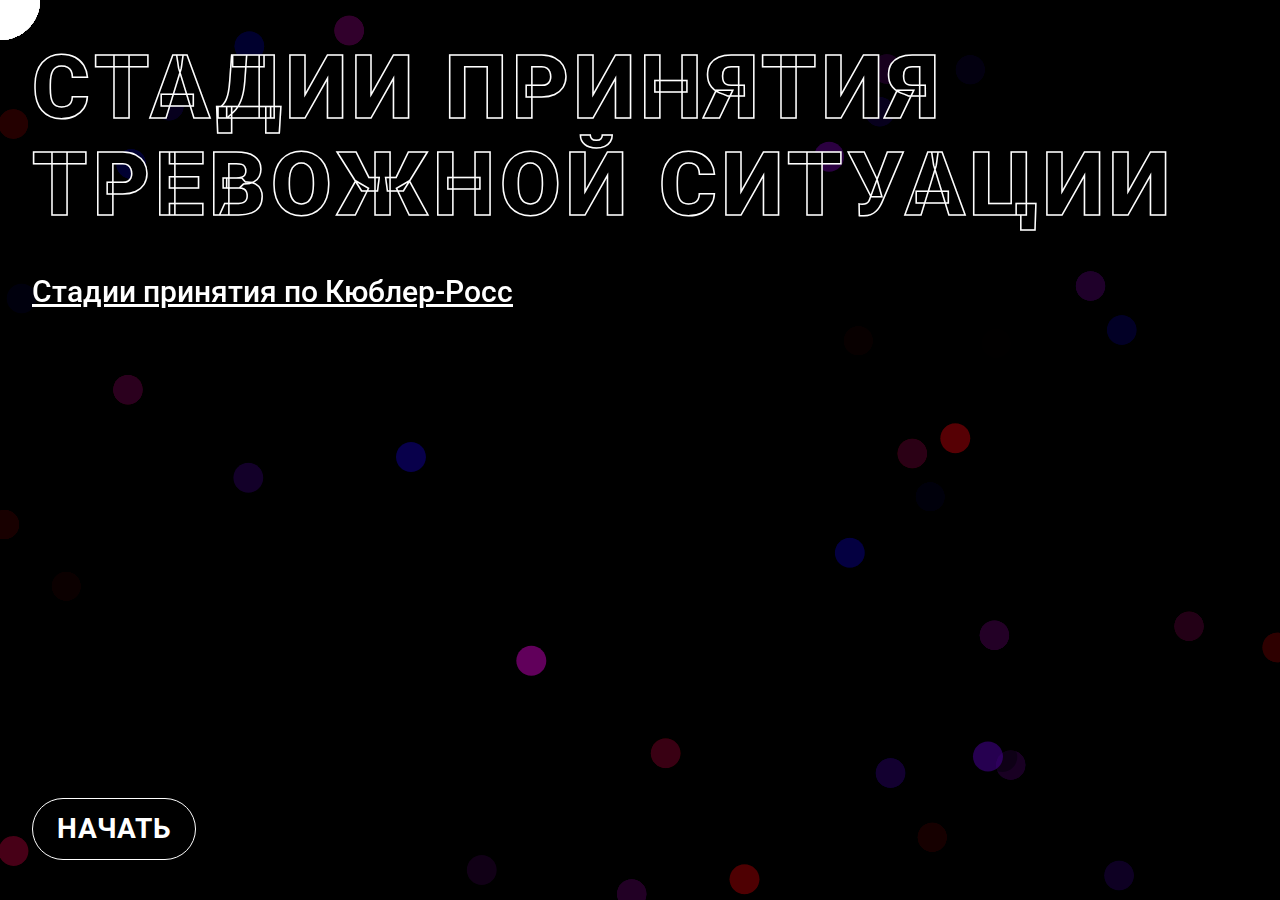
<file: index.html>
<!DOCTYPE html>
<html lang="ru">
<head>
    <meta charset="UTF-8">
    <meta name="viewport" content="width=device-width, initial-scale=1.0">
    <title>Стадии принятия тревожной ситуации</title>
    <link rel="stylesheet" href="styles/index.css">
</head>
<body>
    <div class="content is-index">
        <h1>Стадии принятия<br />тревожной ситуации</h1>
        <h2>
            <a href="https://orgdev.ru/%D0%BF%D1%8F%D1%82%D1%8C-%D1%81%D1%82%D0%B0%D0%B4%D0%B8%D0%B9-%D0%BC%D0%BE%D0%B4%D0%B5%D0%BB%D0%B8-%D0%BA%D1%8E%D0%B1%D0%BB%D0%B5%D1%80-%D1%80%D0%BE%D1%81%D1%81-a23512a83e4a" target="_blank">Стадии принятия по Кюблер-Росс</a>
        </h2>
        <a class="btn" href="pages/warmup.html">Начать</a>
    </div>
    <script>
        // Документация: https://learn.javascript.ru/localstorage
        // https://developer.mozilla.org/ru/docs/Web/API/Window/localStorage
        // кол-во выполненых упражнений
        localStorage.setItem('exCount', 1);
        // кол-во выполненых сетов
        localStorage.setItem('setCount', 1);
        // номер текущего сета
        localStorage.setItem('setExercise', 0);
        // счетчики выполненых упражнений в сете
        localStorage.setItem('setExCount1', 1);
        localStorage.setItem('setExCount2', 1);
    </script>

    <div id="canvas"></div>
    <script src="js/p5.min.js"></script>
    <script src="js/sketch.js"></script>
</body>
</html>
</file>
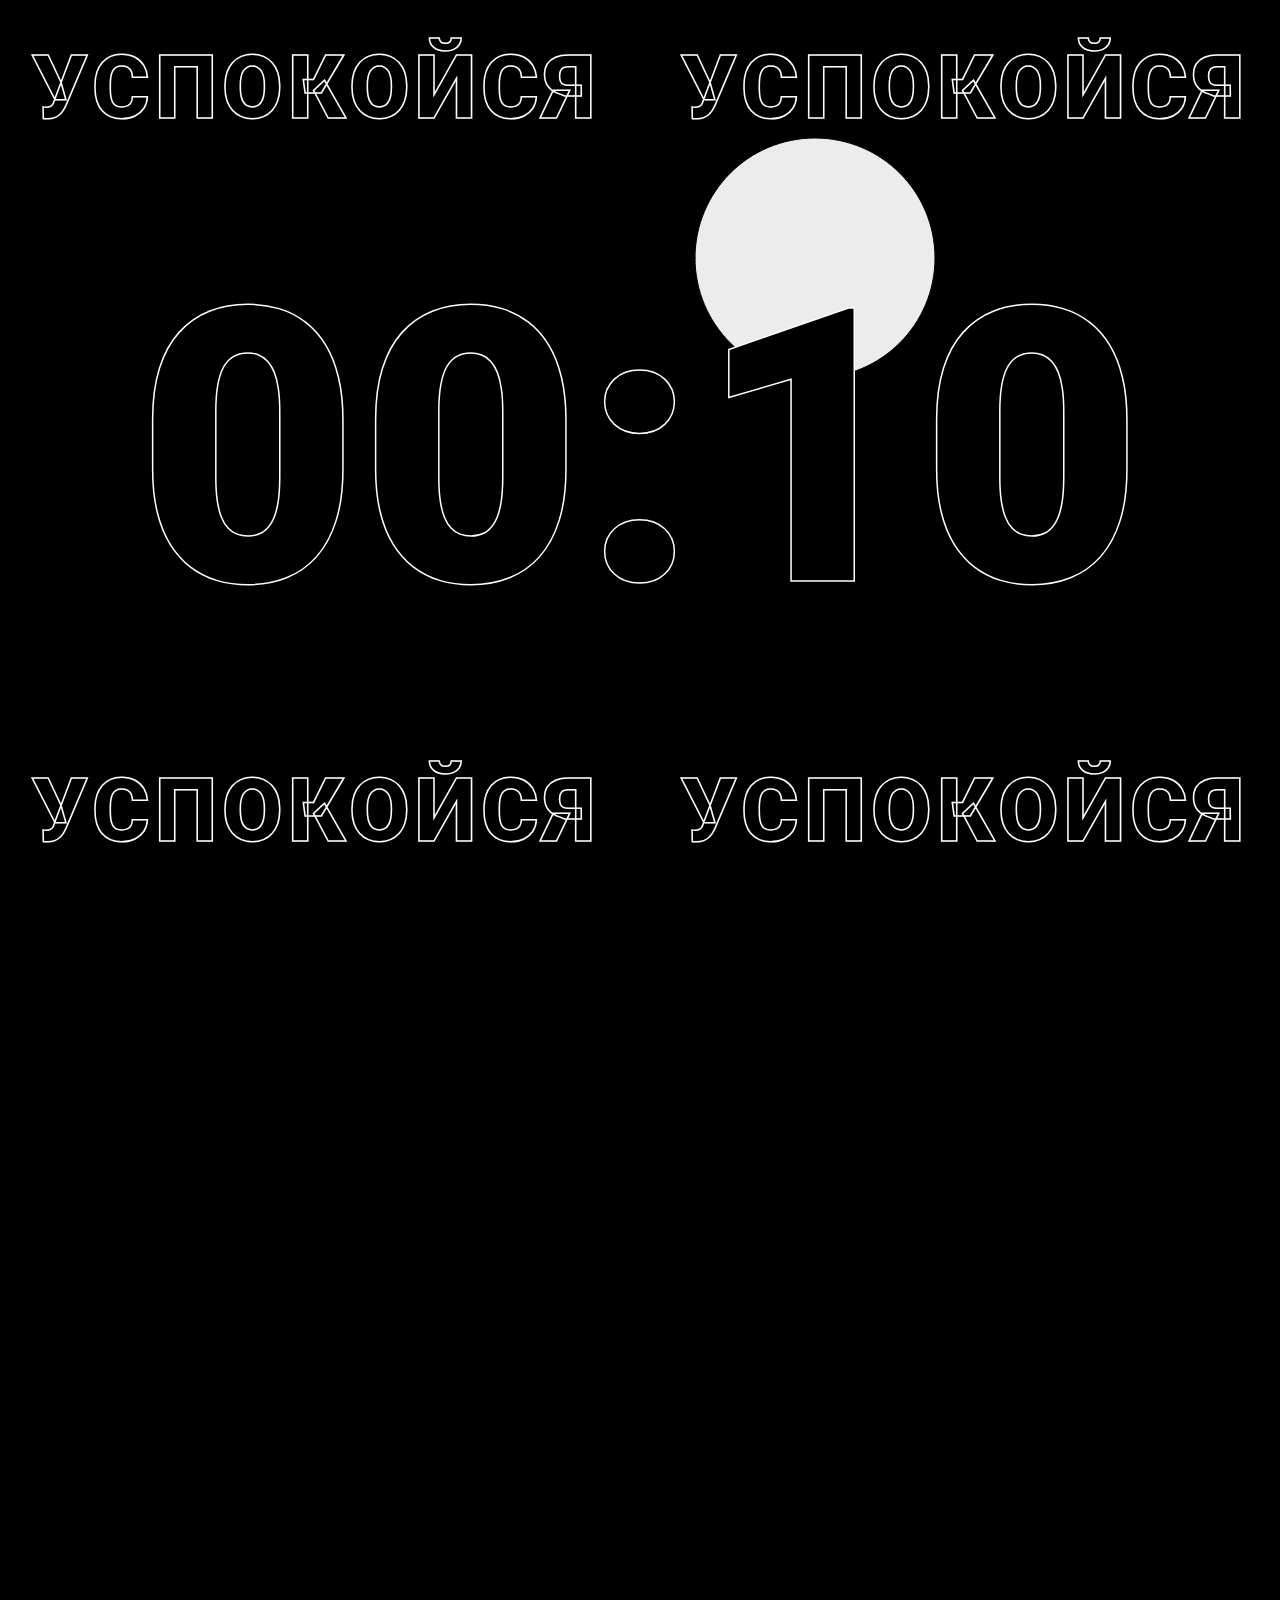
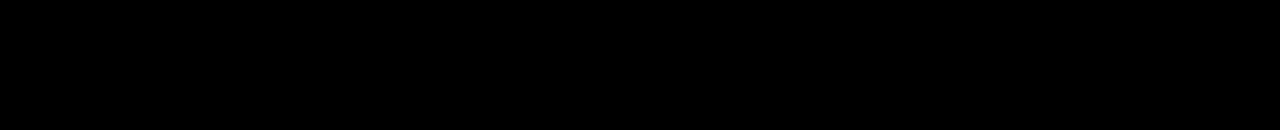
<file: pages/rest.html>
<!DOCTYPE html>
<html lang="ru">

<head>
    <meta charset="UTF-8">
    <meta name="viewport" content="width=device-width, initial-scale=1.0">
    <title>Тренировки менталки</title>
    <script src="../js/easytimer.min.js"></script>
    <script src="../js/progressbar.min.js"></script>
    <link rel="stylesheet" href="../styles/index.css">
</head>

<body>
    <div class="content">
        <h1>Успокойся</h1>
        <h1 class="is-right">Успокойся</h1>
        <h1 class="is-right is-bottom">Успокойся</h1>
        <h1 class="is-bottom">Успокойся</h1>

        <div class="progress-wrapper">
            <div id="timer"></div>
            <div id="bar"></div>
        </div>
    </div>

    <script src="../js/countdown.js"></script>

    <div id="canvas"></div>
    <script src="../js/p5.min.js"></script>
    <script src="../js/sketch1.js"></script>
</body>

</html>
</file>
<file: styles/index.css>
@import 'reset.css';
@import url('https://fonts.googleapis.com/css2?family=Roboto:wght@300;400;500;900&display=swap');

* {
    box-sizing: border-box;
    user-select: none;
}

#bar {
    width: 200vw;
    transition: 1000ms all linear;
}

#timer {
    position: absolute;
    margin: auto;
    font-size: 30vw;
    font-weight: 900;
    -webkit-text-stroke: 1.5px white;
    -webkit-text-fill-color: black;
    z-index: 10;
}

body {
    font-family: Roboto, sans-serif;
    background-color: black;

}

body.is-flexible {
    overflow: auto;
}

.content {
    display: flex;
    justify-content: space-between;
    flex-flow: column;
    min-height: 100vh;
    padding: 24px 56px 40px 32px;
    position: relative;
}

.content.is-index {
    display: block;
}

h1 {
    font-weight: 900;
    font-size: 88px;
    line-height: 1.1;
    letter-spacing: 5px;
    text-transform: uppercase;
    -webkit-text-stroke: 1.5px white;
    -webkit-text-fill-color: black;
    padding-bottom: 40px;
    padding-top: 16px;
}

.is-right {
    position: absolute;
    right: 32px;
}

.is-bottom {
    position: absolute;
    bottom: 0;
}

h2 {
    font-size: 30px;
    line-height: 1.2;
    padding-bottom: 48px;
    font-weight: 500;
    color: white;
}

h2 span:last-child {
    padding-left: 48px;
}

h2 a {
    color: inherit;
}

h2 a:hover {
    color: red;
}

h3 {
    font-size: 22px;
    line-height: 1.4;
    padding-bottom: 16px;
    font-weight: 500;
    color: white;
}

p {
    padding-bottom: 24px;
    font-weight: 300;
    font-size: 22px;
    line-height: 1.4;
    color: white;
}

ul {
    list-style: circle inside;
    padding-left: 8px;
    font-size: 24px;
    font-weight: 300;
    color: white;
}

li {
    line-height: 1.4;
    padding-bottom: 16px;
    color: white;
}

.btn {
    font-weight: bold;
    font-size: 28px;
    line-height: 1;
    letter-spacing: 1px;
    text-transform: uppercase;

    padding: 16px 24px;
    color: #000000;
    border: 1px solid white;
    border-radius: 42px;
    text-decoration: none;
    position: fixed;
    bottom: 40px;
    left: 32px;
    color: white;
    background: black;
    cursor: default;
}

.btn.is-right {
    left: unset;
    right: 56px;
}

.btn:hover {
    color: red;
    border: 1px solid red;
}

.info {
    border: 1px solid #000000;
    padding: 24px 96px 24px 16px;
    display: inline-flex;
    flex-flow: column;
    background: black;
    box-shadow: 16px 16px rgba(0, 0, 0, 0.1);
    max-width: 960px;
    overflow: hidden;
}

.progress-wrapper {
    display: flex;
    justify-content: center;
    align-items: center;
    transform: translate(-50%, -50%);
    position: absolute;
    top: 50%;
    left: 50%;
}

#canvas {
    position: fixed;
    top: 0;
    left: 0;
    z-index: -1;
}
@media (max-width: 1023px) {
    .content {
        padding: 24px 38px 40px 32px;
    }

    h1 {
        /* font-size: 88px; */
        font-size: 9.2vw;
        padding-bottom: 40px;
        padding-top: 16px;
        /* text-align: center; */
    }

    h2 {
        font-size: 30px;
        font-size: 4vw;
        padding-bottom: 48px;
    }
    h2 span:last-child {
        padding-left: 48px;
    }

    h3 {
        font-size: 22px;
        font-size: 2.85vw;
        padding-bottom: 16px;
    }

    p {
        padding-bottom: 24px;
        font-size: 2.85vw;
    }

    ul {
        padding-left: 8px;
        font-size: 24px;
        font-size: 2.9vw;
    }

    li {
        padding-bottom: 16px;
    }

    .info {
        padding: 24px 5vw 24px 16px;
    }

    .btn {
        position: static;
        transform: translateX(-20%);

    }
}

@media (max-width: 414px) {
    .content {
        padding: 40px 10px 60px 10px;
    }

    h1 {
        /* font-size: 88px; */
        font-size: 8.4vw;
        padding-bottom: 20px;
        padding-top: 16px;
        text-align: center;
        -webkit-text-stroke: 1.5px rgb(255, 255, 255);
    }

    .is-left {
        position: absolute;
        left: 15px;

    }

    .is-right {
        position: absolute;
        right: 15px;
        display: none;
    }

    .is-bottom {
        position: absolute;
        bottom: 40px;
    }

    h2 {
        font-size: 30px;
        font-size: 5.8vw;
        padding-bottom: 30px;
        text-align: center;
    }
    h2 span:last-child {
        padding-left: 48px;
    }

    h3 {
        font-size: 22px;
        font-size: 5vw;
        padding-bottom: 10px;
    }

    p {
        padding-bottom: 20px;
        font-size: 4.2vw;
    }

    ul {
        padding-left: 8px;
        font-size: 24px;
        font-size: 5vw;
    }

    li {
        padding-bottom: 16px;
    }

    .info {
        padding: 10px 2vw 10px 10px;
        border: 1px solid rgb(255, 255, 255);
    }

    .btn {
        position: static;
        transform: translateX(-8%);
        font-size: 20px;
        border: 1px solid rgb(255, 255, 255);
    }
}
</file>
